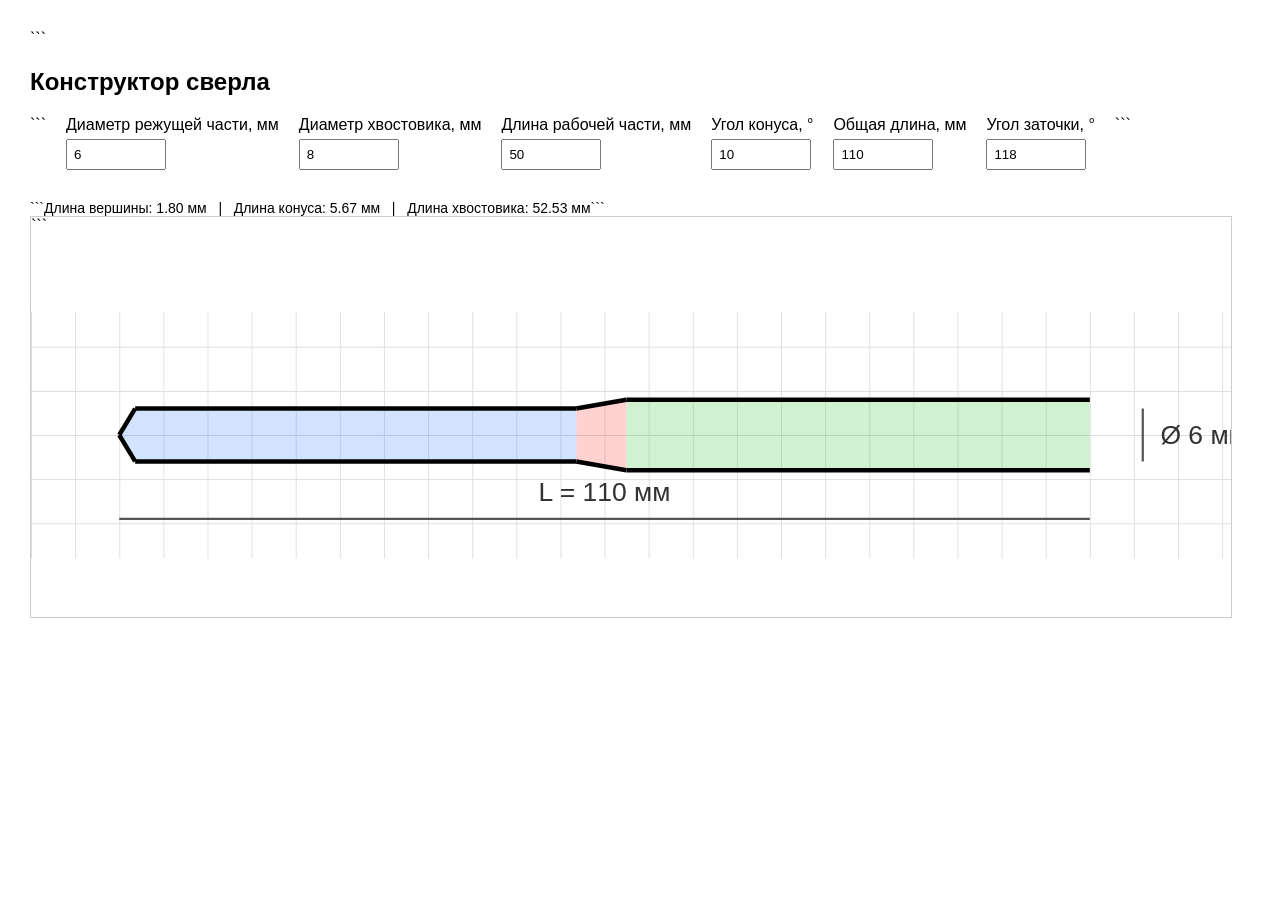
<file: constructor_project/index.html>
<!DOCTYPE html>
<html lang="ru">
<head>
  <meta charset="UTF-8">
  <meta name="viewport" content="width=device-width, initial-scale=1.0">
  <title>Конструктор сверла</title>
  <style>
    body {
      font-family: Arial, sans-serif;
      margin: 30px;
    }
    /* ========================================= ПАНЕЛЬ УПРАВЛЕНИЯ ========================================= */
    .controls {
      display: flex;
      flex-wrap: wrap;
      gap: 20px;
      margin-bottom: 30px;
    }
    label {
      display: flex;
      flex-direction: column;
      gap: 5px;
    }
    input {
      width: 100px;
      padding: 6px;
      box-sizing: border-box;
    }
    /* ========================================= SVG ========================================= */
    .svg-container {
      width: 100%;
      max-width: 1200px;
      height: 400px;
      border: 1px solid #ccc;
      overflow: hidden;
    }
    #drill {
      width: 100%;
      height: 100%;
      display: block;
    }
    /* ========================================= СЕТКА 5 × 5 ММ ========================================= */
    .grid-line {
      stroke: #ddd;
      stroke-width: 0.2;
    }
    /* ========================================= РЕЖУЩАЯ ЧАСТЬ — СИНЯЯ ========================================= */
    .cutting-area {
      fill: rgba(0, 100, 255, 0.18);
    }
    /* ========================================= КОНУС — КРАСНЫЙ ========================================= */
    .cone-area {
      fill: rgba(255, 0, 0, 0.18);
    }
    /* ========================================= ХВОСТОВИК — ЗЕЛЁНЫЙ ========================================= */
    .shank-area {
      fill: rgba(0, 180, 0, 0.18);
    }
    /* =========================================  КОНТУР ========================================= */
    .drill {
      stroke: black;
      stroke-width: 0.5;
      fill: none;
    }
    /* ========================================= РАЗМЕРНЫЕ ЛИНИИ ========================================= */

    .dimension {
      stroke: #555;
      stroke-width: 0.25;
    }
    text {
      font-size: 3px;
      fill: #333;
    }
    /* ========================================= ИНФОРМАЦИЯ ========================================= */
    .info {
      margin-top: 10px;
      font-size: 14px;
    }
    .error {
      color: red;
      font-weight: bold;
    }
  </style>
  ```
</head>

<body>
  <h2>Конструктор сверла</h2>
  <div class="controls">
    ```
    <!-- ========================================= ДИАМЕТР РЕЖУЩЕЙ ЧАСТИ ========================================= -->
    <label>Диаметр режущей части, мм<input id="cuttingDiameter" type="number" value="6" min="0.1" step="0.1"></label>
    <!-- ========================================= ДИАМЕТР ХВОСТОВИКА ========================================= -->
    <label>Диаметр хвостовика, мм<input id="shankDiameter" type="number" value="8" min="0.1" step="0.1"></label>
    <!-- ========================================= ДЛИНА РЕЖУЩЕЙ ЧАСТИ ========================================= -->
    <label>Длина рабочей части, мм<input id="workingLength" type="number" value="50" min="0.1" step="1"></label>
    <!-- ========================================= УГОЛ КОНУСА ========================================= -->
    <label>Угол конуса, °<input id="coneAngle" type="number" value="10" min="0" max="90" step="1"></label>
    <!-- ========================================= ОБЩАЯ ДЛИНА ========================================= -->
    <label>Общая длина, мм<input id="totalLength" type="number" value="110" min="1" step="1"></label>
    <!-- ========================================= УГОЛ ЗАТОЧКИ ========================================= -->
    <label>Угол заточки, °<input id="angle" type="number" value="118" min="1" max="179" step="1"></label>
    ```
  </div>
  <div class="info">```<span id="calculatedInfo"></span>```</div>
  <div class="svg-container">```<svg id="drill" preserveAspectRatio="xMidYMid meet">
      <!-- ===================================== DEFINITIONS ===================================== -->
      <defs>
        <!-- ================================= СЕТКА 5 × 5 ММ ================================= -->
        <pattern id="grid" width="5" height="5" patternUnits="userSpaceOnUse">
          <path d="M 5 0 L 0 0 L 0 5" fill="none" class="grid-line" />
        </pattern>
      </defs>
      <!-- ===================================== ФОН ===================================== -->
      <rect id="gridBackground" fill="url(#grid)" />
      <!-- ===================================== РЕЖУЩАЯ ЧАСТЬ — СИНЯЯ ===================================== -->
      <path id="cuttingArea" class="cutting-area" />
      <!-- ===================================== КОНУС — КРАСНЫЙ ===================================== -->
      <path id="coneArea" class="cone-area" />
      <!-- ===================================== ХВОСТОВИК — ЗЕЛЁНЫЙ ===================================== -->
      <path id="shankArea" class="shank-area" />
      <!-- ===================================== КОНТУР ВЕРШИНЫ ===================================== -->
      <line id="edgeTop" class="drill" />
      <line id="edgeBottom" class="drill" />
      <!-- ===================================== КОНТУР РАБОЧЕЙ ЧАСТИ ===================================== -->
      <line id="bodyTop" class="drill" />
      <line id="bodyBottom" class="drill" />
      <!-- ===================================== КОНТУР КОНУСА ===================================== -->
      <line id="coneTop" class="drill" />
      <line id="coneBottom" class="drill" />
      <!-- ===================================== КОНТУР ХВОСТОВИКА ===================================== -->
      <line id="shankTop" class="drill" />
      <line id="shankBottom" class="drill" />
      <!-- ===================================== РАЗМЕР ДИАМЕТРА ===================================== -->
      <line id="diameterLine" class="dimension" />
      <text id="diameterText"></text>
      <!-- ===================================== РАЗМЕР ОБЩЕЙ ДЛИНЫ ===================================== -->
      <line id="totalLengthLine" class="dimension" />
      <text id="totalLengthText"></text>
    </svg>
    ```
  </div>
  <script>
    // ============================================================
    // INPUT
    // ============================================================
    const cuttingDiameterInput = document.querySelector('#cuttingDiameter');
    const shankDiameterInput = document.querySelector('#shankDiameter');
    const workingLengthInput = document.querySelector('#workingLength');
    const coneAngleInput = document.querySelector('#coneAngle');
    const totalLengthInput = document.querySelector('#totalLength');
    const angleInput = document.querySelector('#angle');
    // ============================================================
    // SVG
    // ============================================================
    const svg = document.querySelector('#drill');
    // ============================================================
    // ФОН
    // ============================================================
    const gridBackground = document.querySelector('#gridBackground');
    // ============================================================
    // ЦВЕТНЫЕ ОБЛАСТИ
    // ============================================================
    const cuttingArea = document.querySelector('#cuttingArea');
    const coneArea = document.querySelector('#coneArea');
    const shankArea = document.querySelector('#shankArea');
    // ============================================================
    // КОНТУР
    // ============================================================
    const edgeTop = document.querySelector('#edgeTop');
    const edgeBottom = document.querySelector('#edgeBottom');
    const bodyTop = document.querySelector('#bodyTop');
    const bodyBottom = document.querySelector('#bodyBottom');
    const coneTop = document.querySelector('#coneTop');
    const coneBottom = document.querySelector('#coneBottom');
    const shankTop = document.querySelector('#shankTop');
    const shankBottom = document.querySelector('#shankBottom');
    // ============================================================
    // РАЗМЕРЫ
    // ============================================================
    const diameterLine = document.querySelector('#diameterLine');
    const diameterText = document.querySelector('#diameterText');
    const totalLengthLine = document.querySelector('#totalLengthLine');
    const totalLengthText = document.querySelector('#totalLengthText');
    // ============================================================
    // ИНФОРМАЦИЯ
    // ============================================================
    const calculatedInfo = document.querySelector('#calculatedInfo');
    // ============================================================
    // ОТРИСОВКА
    // ============================================================
    function renderDrill() {
      // ========================================================
      // ПАРАМЕТРЫ
      // ========================================================
      const cuttingDiameter = Number(cuttingDiameterInput.value);
      const shankDiameter = Number(shankDiameterInput.value);
      const workingLength = Number(workingLengthInput.value);
      const coneAngle = Number(coneAngleInput.value);
      const totalLength = Number(totalLengthInput.value);
      const angle = Number(angleInput.value);
      // ========================================================
      // ПРОВЕРКА
      // ========================================================
      if ( !cuttingDiameter || !shankDiameter || !workingLength || !totalLength || !angle ) { return; }
      // ========================================================
      // РАДИУСЫ
      // ========================================================
      const cuttingRadius = cuttingDiameter / 2;
      const shankRadius = shankDiameter / 2;
      // ========================================================
      // УГОЛ ЗАТОЧКИ
      // ========================================================
      const angleRad = angle * Math.PI / 180;
      const halfAngle = angleRad / 2;
      // ========================================================
      // ДЛИНА ВЕРШИНЫ
      // ========================================================
      const pointLength = cuttingRadius / Math.tan(halfAngle);
      // ========================================================
      // КООРДИНАТЫ
      // ========================================================
      const tipX = 0;
      const centerY = 0;
      const shoulderX = pointLength;
      const workingEndX = shoulderX + workingLength;
      // ========================================================
      // РАСЧЁТ КОНУСА
      // ========================================================
      const radiusDifference = Math.abs( cuttingRadius - shankRadius );
      const coneAngleRad = coneAngle * Math.PI / 180;

      let coneLength = 0;

      if ( radiusDifference > 0 && coneAngle > 0 ) {
        coneLength = radiusDifference / Math.tan(coneAngleRad);
      }
      // ========================================================
      // ХВОСТОВИК — ОСТАТОК ОБЩЕЙ ДЛИНЫ
      // ========================================================
      const shankLength = totalLength - pointLength - workingLength - coneLength;
      // ========================================================
      // ПРОВЕРКА ДЛИНЫ
      // ========================================================
      if (shankLength < 0) {
        calculatedInfo.innerHTML = '<span class="error">' + 'Недостаточная общая длина. ' + 'Конус и рабочая часть не помещаются в заданную длину.' + '</span>';
      } else {
        calculatedInfo.innerHTML =
          'Длина вершины: ' + pointLength.toFixed(2) + ' мм &nbsp; | &nbsp; ' +
          'Длина конуса: ' + coneLength.toFixed(2) + ' мм &nbsp; | &nbsp; ' +
          'Длина хвостовика: ' + shankLength.toFixed(2) + ' мм';
      }
      // ========================================================
      // КОНЕЦ КОНУСА
      // ========================================================
      const coneEndX = workingEndX + coneLength;
      // ========================================================
      // КОНЕЦ СВЕРЛА
      //
      // ВАЖНО:
      //
      // он ВСЕГДА равен totalLength
      //
      // поэтому изменение угла конуса
      // НЕ меняет общую длину
      // ========================================================
      const shankEndX = totalLength;
      // ========================================================
      // РАЗМЕРНАЯ ЛИНИЯ
      // ========================================================
      const dimensionX = shankEndX + Math.max( 5, cuttingDiameter );
      // ========================================================
      // VIEWBOX
      // ========================================================
      const paddingX =
        Math.max( 10, totalLength * 0.05 );
      const minX = -paddingX;
      const maxX = dimensionX + paddingX;
      const viewWidth = maxX - minX;
      const maxRadius = Math.max( cuttingRadius, shankRadius );
      const paddingY = Math.max( 10, maxRadius );
      const minY = -maxRadius - paddingY;
      const maxY = maxRadius + paddingY;
      const viewHeight = maxY - minY;
      // ========================================================
      // VIEWBOX
      // ========================================================
      svg.setAttribute( 'viewBox', `${minX} ${minY} ${viewWidth} ${viewHeight}` );
      // ========================================================
      // СЕТКА
      // ========================================================
      gridBackground.setAttribute('x',minX);
      gridBackground.setAttribute('y',minY);
      gridBackground.setAttribute('width',viewWidth);
      gridBackground.setAttribute('height',viewHeight);
      // ========================================================
      // СИНЯЯ РЕЖУЩАЯ ЧАСТЬ
      // ========================================================
      cuttingArea.setAttribute(
        'd',
        `
          M ${tipX} ${centerY}
          L ${shoulderX} ${-cuttingRadius}
          L ${workingEndX} ${-cuttingRadius}
          L ${workingEndX} ${cuttingRadius}
          L ${shoulderX} ${cuttingRadius}
          Z
        `
      );
      // ========================================================
      // КРАСНЫЙ КОНУС
      // ========================================================
      if (coneLength > 0) {
        coneArea.setAttribute(
          'd',
          `
            M ${workingEndX} ${-cuttingRadius}
            L ${coneEndX} ${-shankRadius}
            L ${coneEndX} ${shankRadius}
            L ${workingEndX} ${cuttingRadius}
            Z
          `
        );
      } else {
        coneArea.setAttribute(
          'd',
          ''
        );
      }
      // ========================================================
      // ЗЕЛЁНЫЙ ХВОСТОВИК
      // ========================================================
      if (shankLength > 0) {
        shankArea.setAttribute(
          'd',
          `
            M ${coneEndX} ${-shankRadius}
            L ${shankEndX} ${-shankRadius}
            L ${shankEndX} ${shankRadius}
            L ${coneEndX} ${shankRadius}
            Z
          `
        );
      } else {
        shankArea.setAttribute(
          'd',
          ''
        );
      }
      // ========================================================
      // ВЕРХНЯЯ РЕЖУЩАЯ КРОМКА
      // ========================================================
      edgeTop.setAttribute( 'x1', tipX );
      edgeTop.setAttribute( 'y1', centerY );
      edgeTop.setAttribute( 'x2', shoulderX );
      edgeTop.setAttribute( 'y2', -cuttingRadius );
      // ========================================================
      // НИЖНЯЯ РЕЖУЩАЯ КРОМКА
      // ========================================================
      edgeBottom.setAttribute( 'x1', tipX );
      edgeBottom.setAttribute( 'y1', centerY );
      edgeBottom.setAttribute('x2',shoulderX);
      edgeBottom.setAttribute('y2',cuttingRadius);
      // ========================================================
      // ВЕРХ РАБОЧЕЙ ЧАСТИ
      // ========================================================
      bodyTop.setAttribute( 'x1', shoulderX );
      bodyTop.setAttribute( 'y1', -cuttingRadius );
      bodyTop.setAttribute( 'x2', workingEndX );
      bodyTop.setAttribute( 'y2', -cuttingRadius );
      // ========================================================
      // НИЗ РАБОЧЕЙ ЧАСТИ
      // ========================================================
      bodyBottom.setAttribute( 'x1', shoulderX );
      bodyBottom.setAttribute( 'y1', cuttingRadius );
      bodyBottom.setAttribute( 'x2', workingEndX );
      bodyBottom.setAttribute( 'y2', cuttingRadius );
      // ========================================================
      // ВЕРХ КОНУСА
      // ========================================================
      coneTop.setAttribute( 'x1', workingEndX );
      coneTop.setAttribute( 'y1', -cuttingRadius );
      coneTop.setAttribute( 'x2', coneEndX );
      coneTop.setAttribute( 'y2', -shankRadius );
      // ========================================================
      // НИЗ КОНУСА
      // ========================================================
      coneBottom.setAttribute( 'x1', workingEndX );
      coneBottom.setAttribute( 'y1', cuttingRadius );
      coneBottom.setAttribute( 'x2', coneEndX );
      coneBottom.setAttribute( 'y2', shankRadius );
      // ========================================================
      // ВЕРХ ХВОСТОВИКА
      // ========================================================
      shankTop.setAttribute( 'x1', coneEndX );
      shankTop.setAttribute( 'y1', -shankRadius );
      shankTop.setAttribute( 'x2', shankEndX );
      shankTop.setAttribute( 'y2', -shankRadius );
      // ========================================================
      // НИЗ ХВОСТОВИКА
      // ========================================================
      shankBottom.setAttribute( 'x1', coneEndX );
      shankBottom.setAttribute( 'y1', shankRadius );
      shankBottom.setAttribute( 'x2', shankEndX );
      shankBottom.setAttribute( 'y2', shankRadius );
      // ========================================================
      // РАЗМЕР ДИАМЕТРА
      // ========================================================
      diameterLine.setAttribute('x1',dimensionX);
      diameterLine.setAttribute('y1',-cuttingRadius);
      diameterLine.setAttribute('x2',dimensionX);
      diameterLine.setAttribute('y2',cuttingRadius);
      diameterText.setAttribute('x',dimensionX + 2);
      diameterText.setAttribute('y',1);

      diameterText.textContent = `Ø ${cuttingDiameter} мм`;
      // ========================================================
      // РАЗМЕР ОБЩЕЙ ДЛИНЫ
      // ========================================================
      const totalDimensionY = maxRadius + paddingY * 0.55;

      totalLengthLine.setAttribute( 'x1', 0 );
      totalLengthLine.setAttribute( 'y1', totalDimensionY );
      totalLengthLine.setAttribute( 'x2', totalLength );
      totalLengthLine.setAttribute( 'y2', totalDimensionY );
      totalLengthText.setAttribute( 'x', totalLength / 2 );
      totalLengthText.setAttribute( 'y', totalDimensionY - 2 );
      totalLengthText.setAttribute( 'text-anchor', 'middle' );

      totalLengthText.textContent = `L = ${totalLength} мм`;
    }
    // ============================================================
    // СОБЫТИЯ
    // ============================================================
    cuttingDiameterInput.addEventListener('input',renderDrill);
    shankDiameterInput.addEventListener('input',renderDrill);
    workingLengthInput.addEventListener('input',renderDrill);
    coneAngleInput.addEventListener('input',renderDrill);
    totalLengthInput.addEventListener('input',renderDrill);
    angleInput.addEventListener('input',renderDrill);
    // ============================================================
    // ПЕРВОНАЧАЛЬНАЯ ОТРИСОВКА
    // ============================================================
    renderDrill();
  </script>
</body>
</html>
</file>
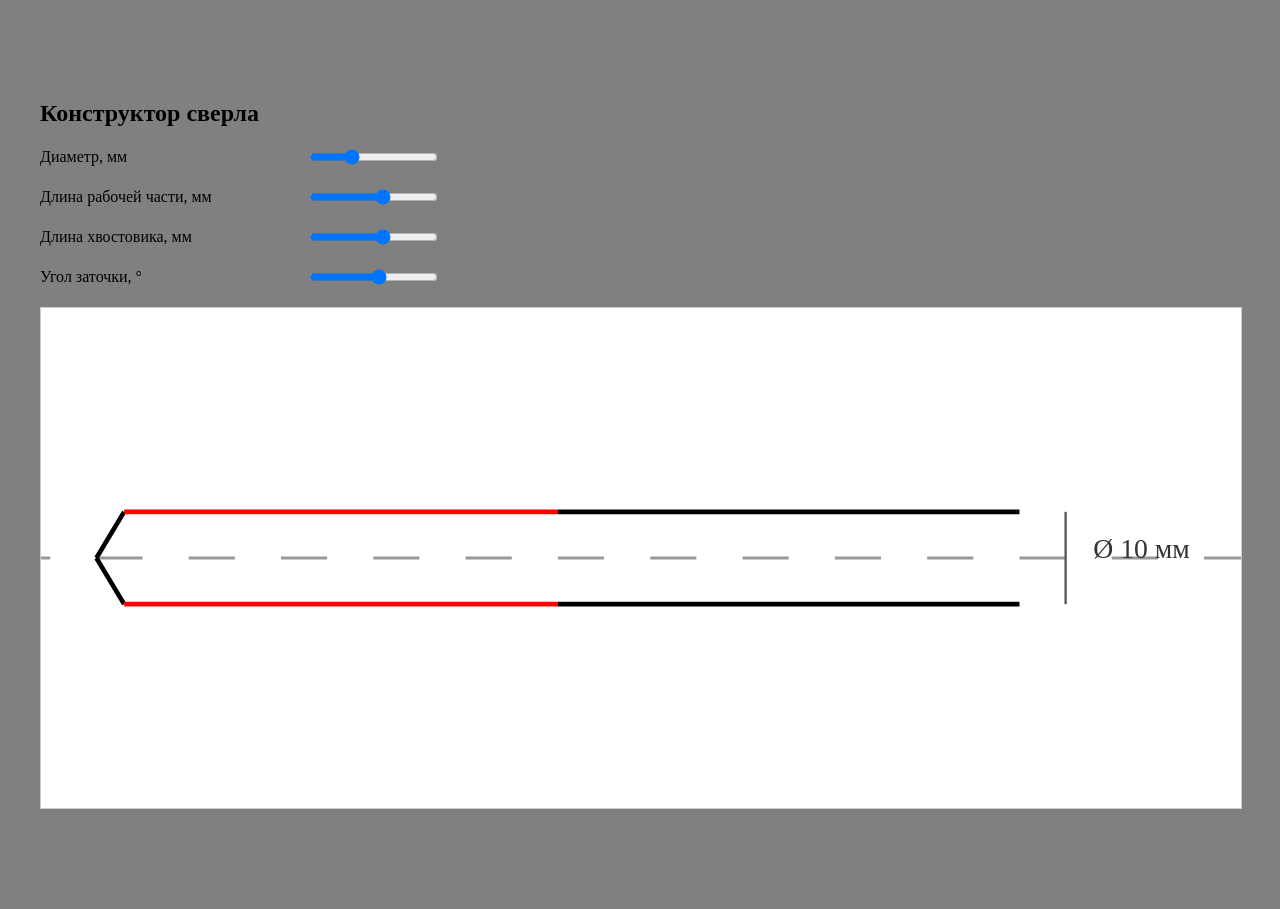
<file: constructor_project/index2.html>
<!DOCTYPE html>
<html lang="ru">
<head>
  <meta charset="UTF-8">
  <meta name="viewport" content="width=device-width, initial-scale=1.0">
  <title>Конструктор сверла</title>
  <link rel="stylesheet" href="style.css">
  <style></style>
</head>
<body>
  <div class="container">
    <h2>Конструктор сверла</h2>
    <div class="controls">
      <label>Диаметр, мм<input id="diameter" type="range" value="10" min="1" max="30" step="0.1"></label>
      <label>Длина рабочей части, мм<input id="workingLength" type="range" value="50" min="1" max="85" step="1"></label>
      <label>Длина хвостовика, мм<input id="shankLength" type="range" value="50" min="1" max="85" step="1"></label>
      <label>Угол заточки, °<input id="angle" type="range" value="118" min="45" max="179" step="1"></label>
      <!-- <label>Масштаб<input id="scale" type="range" value="30" min="30" max="100" step="0.1"></label> -->
    </div>
    <div class="svg-container">
      <svg id="drill" viewBox="-10 -20 170 40" preserveAspectRatio="xMidYMid meet" >
        <!-- Центральная ось -->
        <line id="axis" class="axis" x1="-30" y1="0" x2="170" y2="0" />
        <!-- Верхняя режущая кромка -->
        <line id="edgeTop" x1="-10" y1="0" x2="0" y2="-10" class="drill" />
        <!-- Нижняя режущая кромка -->
        <line id="edgeBottom" x1="-10" y1="0" x2="0" y2="10" class="drill" />
        <!-- Верхняя сторона рабочей части -->
        <line id="bodyTop" x1="-65" y1="-10" x2="0" y2="-10" class="drill" />
        <!-- Нижняя сторона рабочей части -->
        <line id="bodyBottom" x1="-65" y1="10" x2="0" y2="10" class="drill" />
        <!-- Верх хвостовика -->
        <line id="shankTop" x1="0" y1="-10" x2="65" y2="-10" class="drill" />
        <!-- Низ хвостовика -->
        <line id="shankBottom" x1="0" y1="10" x2="65" y2="10" class="drill" />
        <!-- Размер диаметра -->
        <line id="diameterLine" x1="140" y1="10" x2="140" y2="-10" class="dimension" />
        <text id="diameterText" x="143" y="0">Ø 10 мм</text>
      </svg>












      <!-- <svg id="drill" viewBox="0 0 200 200">
        ===================================== DEFINITIONS =====================================
        <defs>
          ================================= СЕТКА 5 × 5 ММ =================================
          <pattern id="grid" width="5" height="5" patternUnits="userSpaceOnUse">
            <path d="M 0 0 L 5 0 L 5 5" fill="none" class="grid-line" />
          </pattern>
        </defs>
        ===================================== ФОН =====================================
        <rect id="gridBackground" x="0" y="0" fill="url(#grid)" width="200" height="200"/>
      </svg> -->
    </div>
  </div>
  <script src="main.js"></script>
</body>
</html>
</file>
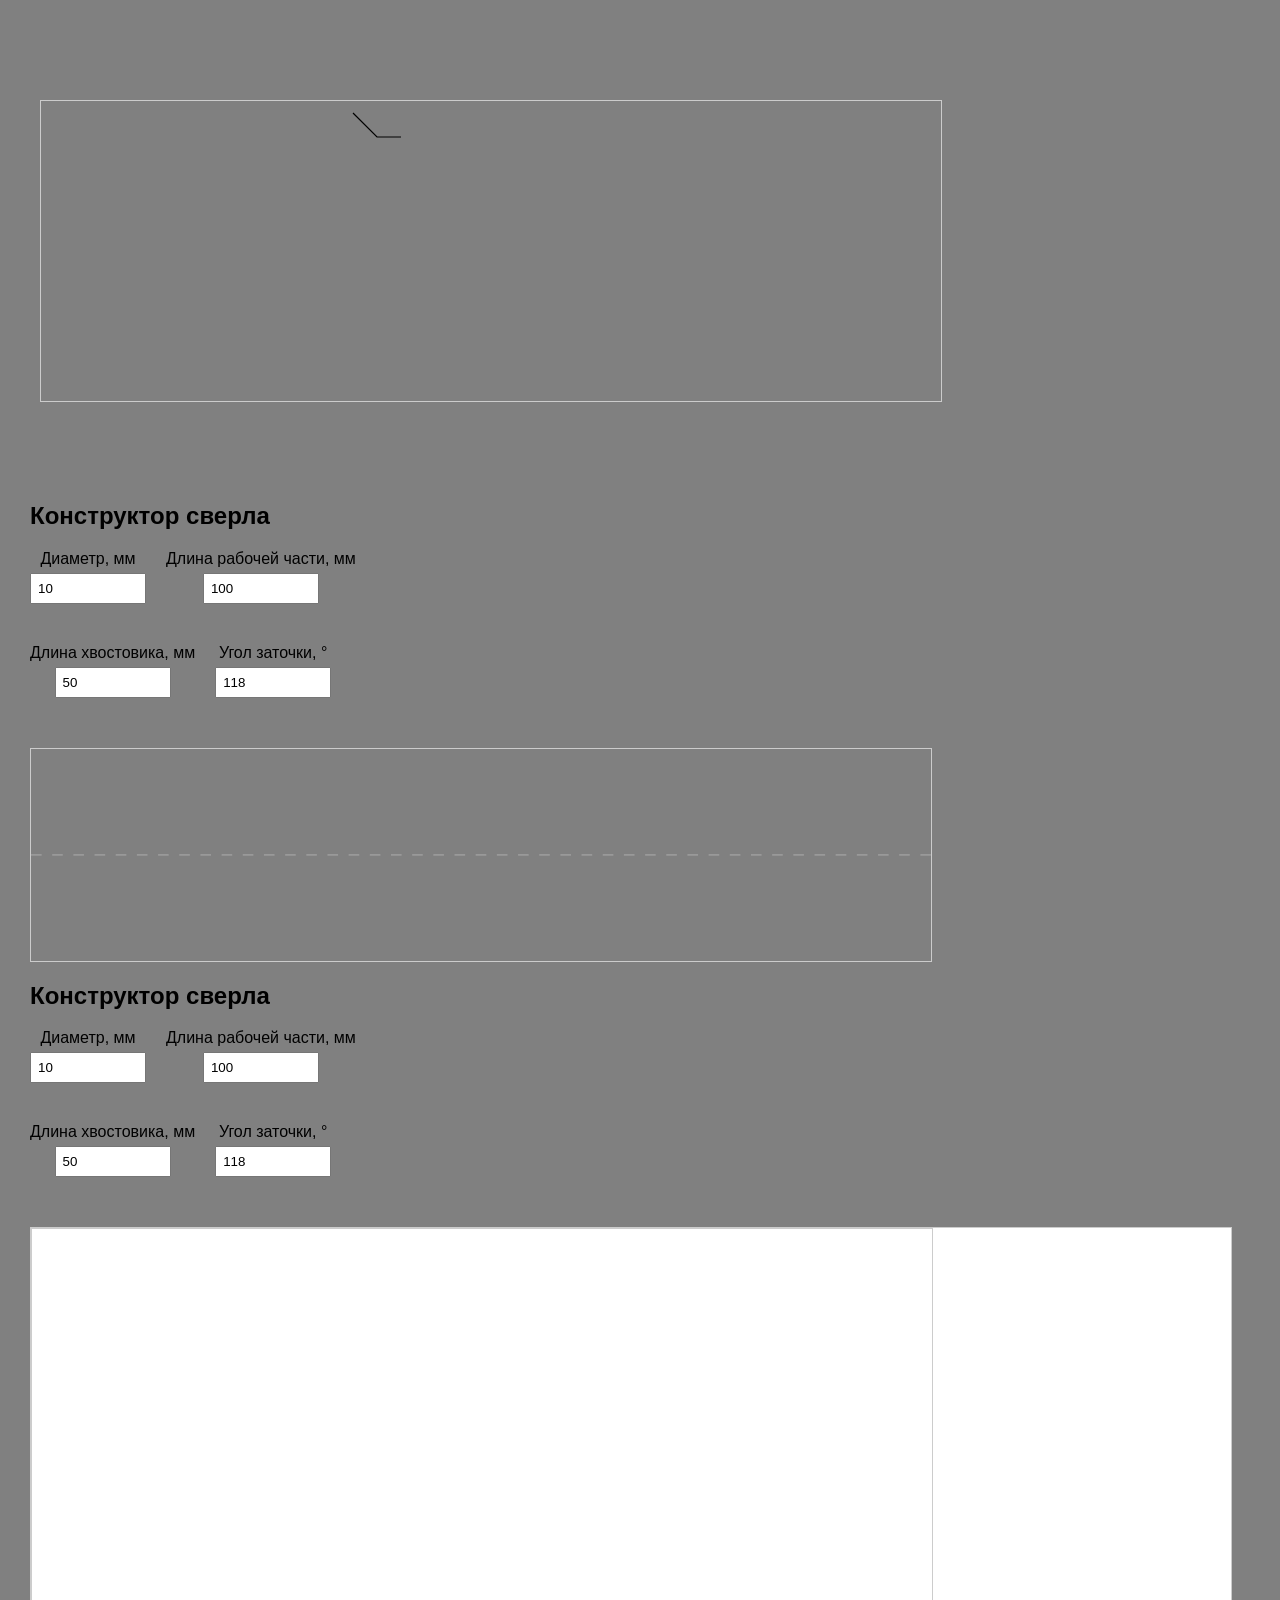
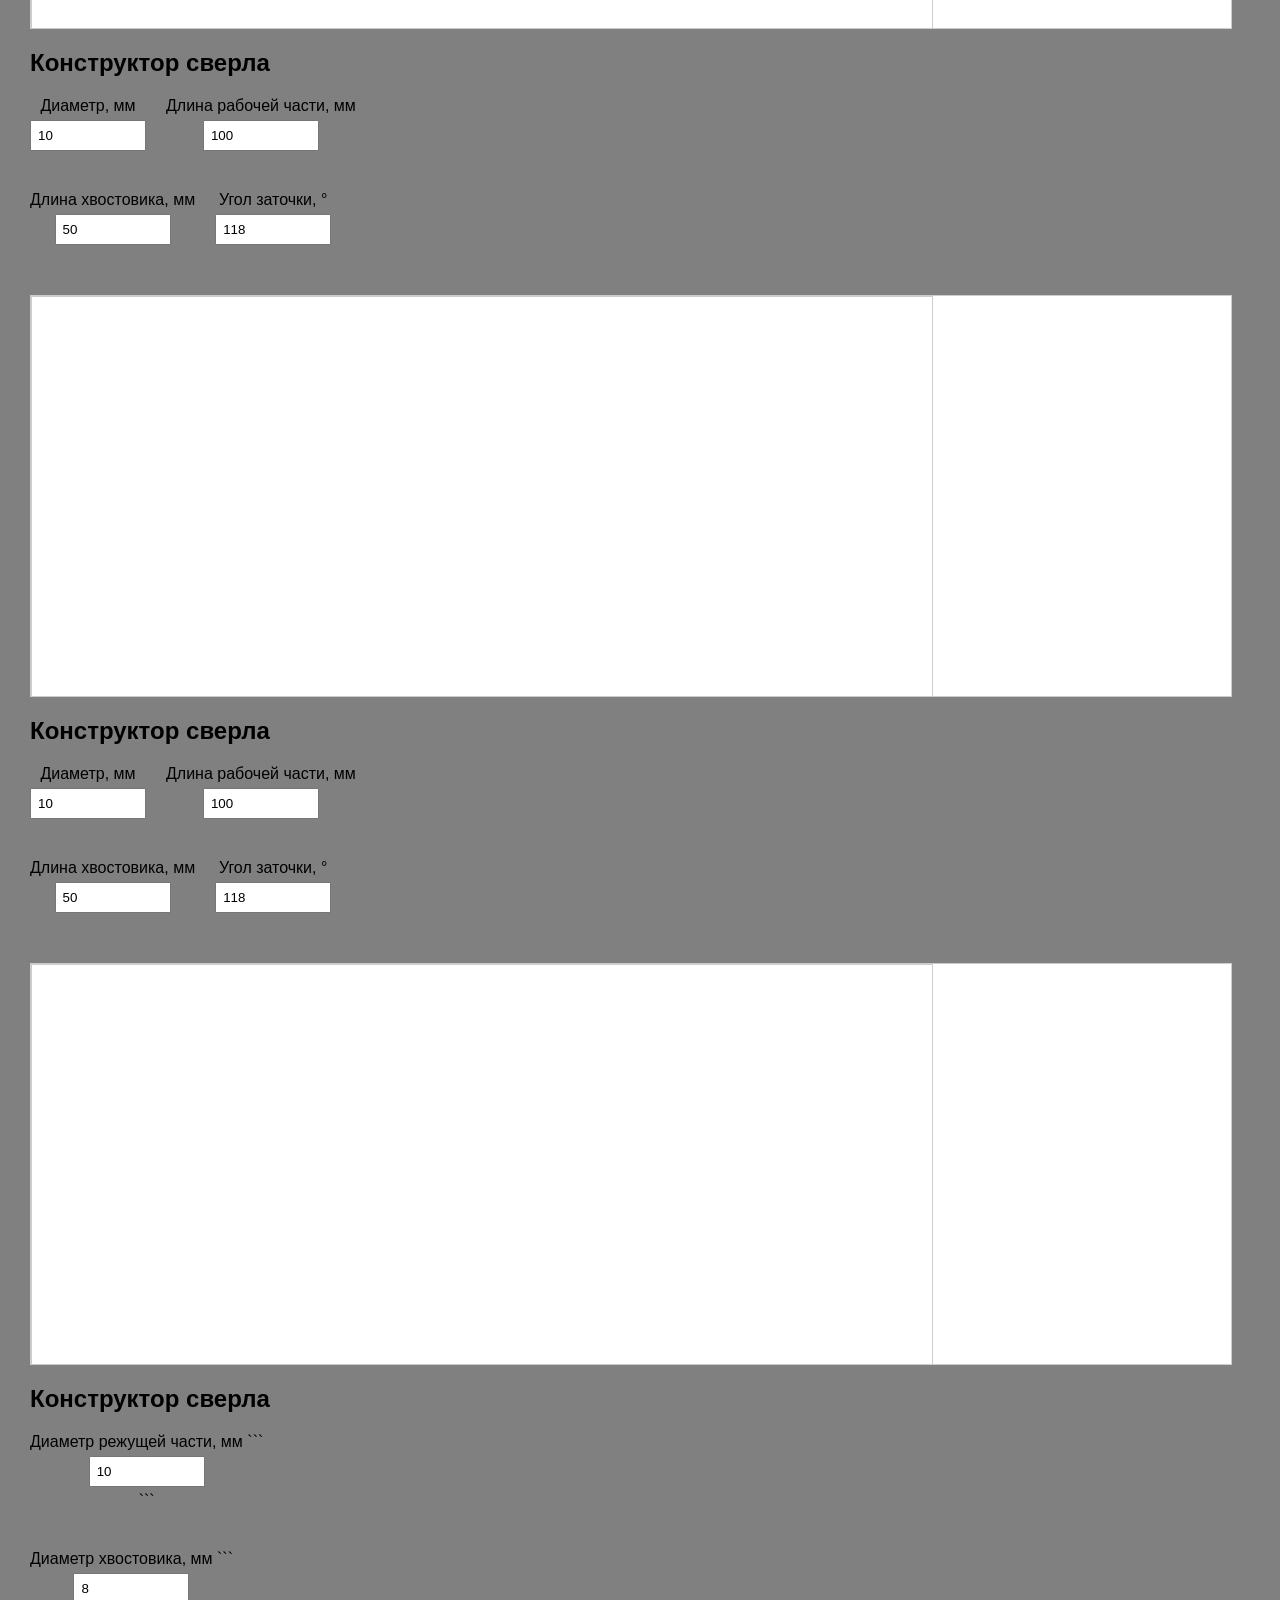
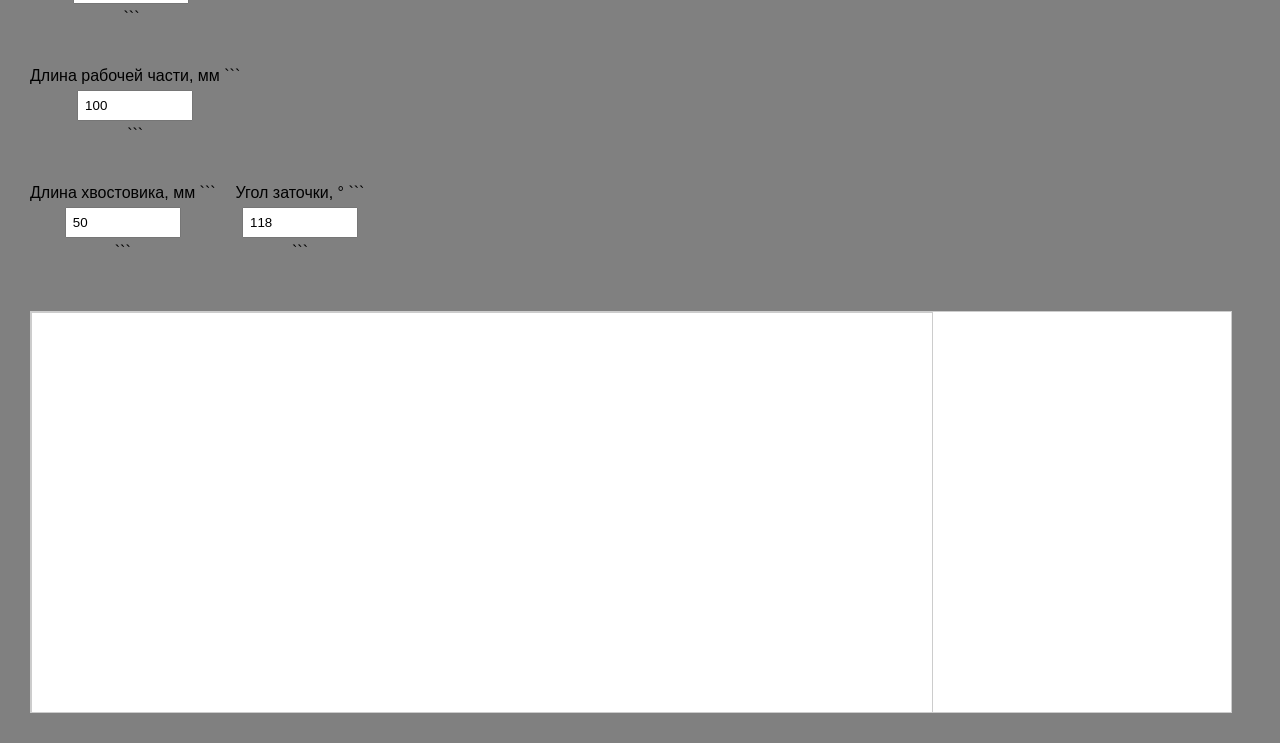
<file: constructor_project/test.html>
<!DOCTYPE html>
<html lang="en">
<head>
  <meta charset="UTF-8">
  <meta name="viewport" content="width=device-width, initial-scale=1.0">
  <title>Document</title>
  <link rel="stylesheet" href="style.css">
</head>
<body>
  <div class="container">
    <div class="my_svg_box">
      <!-- <svg viewBox="0 0 200 200" width="1000" height="500"> -->
      <svg viewBox="0 0 500 500">
        <path d="m 20,20 l 40,40 l 40,0" stroke="black" stroke-width="2" fill="none"/>
      </svg>
    </div>
  </div>
  <script src="main.js"></script>
</body>
</html>















<!DOCTYPE html>
<html lang="ru">
<head>
    <meta charset="UTF-8">
    <meta name="viewport" content="width=device-width, initial-scale=1.0">
    <title>Конструктор сверла</title>

    <style>
        body {
            font-family: Arial, sans-serif;
            margin: 30px;
        }
        .controls {
            display: flex;
            gap: 20px;
            margin-bottom: 30px;
        }
        label {
            display: flex;
            flex-direction: column;
            gap: 5px;
        }
        input {
            width: 100px;
            padding: 6px;
        }
        svg {
            width: 100%;
            max-width: 900px;
            height: 300px;
            border: 1px solid #ccc;
            display: block;
        }
        .axis {
            stroke: #999;
            stroke-width: 0.3;
            stroke-dasharray: 2 2;
        }
        .drill {
            stroke: black;
            stroke-width: 0.5;
            fill: none;
        }
        .dimension {
            stroke: #555;
            stroke-width: 0.25;
        }
        text {
            font-size: 3px;
            fill: #333;
        }
    </style>
</head>

<body>

<h2>Конструктор сверла</h2>

<div class="controls">
    <label>Диаметр, мм<input id="diameter" type="number" value="10" min="1" step="0.1"></label>
    <label>Длина рабочей части, мм<input id="workingLength" type="number" value="100" min="1" step="1"></label>
    <label>Длина хвостовика, мм<input id="shankLength" type="number" value="50" min="1" step="1"></label>
    <label>Угол заточки, °<input id="angle" type="number" value="118" min="1" max="179" step="1"></label>
</div>
<svg id="drill" viewBox="-10 -20 170 40" preserveAspectRatio="xMidYMid meet" >
    <!-- Центральная ось -->
    <line id="axis" class="axis" x1="-10" y1="0" x2="170" y2="0" />
    <!-- Верхняя режущая кромка -->
    <line id="edgeTop" class="drill" />
    <!-- Нижняя режущая кромка -->
    <line id="edgeBottom" class="drill" />
    <!-- Верхняя сторона рабочей части -->
    <line id="bodyTop" class="drill" />
    <!-- Нижняя сторона рабочей части -->
    <line id="bodyBottom" class="drill" />
    <!-- Верх хвостовика -->
    <line id="shankTop" class="drill" />
    <!-- Низ хвостовика -->
    <line id="shankBottom" class="drill" />
    <!-- Размер диаметра -->
    <line id="diameterLine" class="dimension" />
    <text id="diameterText" />
</svg>

<script>

const diameterInput = document.querySelector('#diameter');
const workingLengthInput = document.querySelector('#workingLength');
const shankLengthInput = document.querySelector('#shankLength');
const angleInput = document.querySelector('#angle');

const edgeTop = document.querySelector('#edgeTop');
const edgeBottom = document.querySelector('#edgeBottom');

const bodyTop = document.querySelector('#bodyTop');
const bodyBottom = document.querySelector('#bodyBottom');

const shankTop = document.querySelector('#shankTop');
const shankBottom = document.querySelector('#shankBottom');

const diameterLine = document.querySelector('#diameterLine');
const diameterText = document.querySelector('#diameterText');


function renderDrill() {

    // -------------------------
    // Получаем параметры
    // -------------------------

    const diameter = Number(diameterInput.value);
    const workingLength = Number(workingLengthInput.value);
    const shankLength = Number(shankLengthInput.value);
    const angle = Number(angleInput.value);


    // -------------------------
    // Геометрия
    // -------------------------

    const radius = diameter / 2;

    const angleRad = angle * Math.PI / 180;

    /*
        Половина угла вершины.

        Например:

        угол = 118°
        половина = 59°
    */

    const halfAngle = angleRad / 2;

    /*
        Расстояние от вершины
        до полной ширины диаметра.

             /\
            /  \
           /    \
          /      \
         /        \
        └──────────┘
           radius

        pointLength = radius / tan(angle / 2)
    */

    const pointLength = radius / Math.tan(halfAngle);

    // -------------------------
    // Координаты
    // -------------------------

    const tipX = 0;
    const centerY = 0;

    const shoulderX = pointLength;

    const workingEndX = pointLength + workingLength;

    const shankEndX = workingEndX + shankLength;

    // -------------------------
    // Режущие кромки
    // -------------------------

    edgeTop.setAttribute('x1', tipX);
    edgeTop.setAttribute('y1', centerY);

    edgeTop.setAttribute('x2', shoulderX);
    edgeTop.setAttribute('y2', -radius);


    edgeBottom.setAttribute('x1', tipX);
    edgeBottom.setAttribute('y1', centerY);

    edgeBottom.setAttribute('x2', shoulderX);
    edgeBottom.setAttribute('y2', radius);

    // -------------------------
    // Рабочая часть
    // -------------------------

    bodyTop.setAttribute('x1', shoulderX);
    bodyTop.setAttribute('y1', -radius);

    bodyTop.setAttribute('x2', workingEndX);
    bodyTop.setAttribute('y2', -radius);


    bodyBottom.setAttribute('x1', shoulderX);
    bodyBottom.setAttribute('y1', radius);

    bodyBottom.setAttribute('x2', workingEndX);
    bodyBottom.setAttribute('y2', radius);

    // -------------------------
    // Хвостовик
    // -------------------------

    shankTop.setAttribute('x1', workingEndX);
    shankTop.setAttribute('y1', -radius);

    shankTop.setAttribute('x2', shankEndX);
    shankTop.setAttribute('y2', -radius);


    shankBottom.setAttribute('x1', workingEndX);
    shankBottom.setAttribute('y1', radius);

    shankBottom.setAttribute('x2', shankEndX);
    shankBottom.setAttribute('y2', radius);

    // -------------------------
    // Размер диаметра
    // -------------------------

    const dimensionX = shankEndX + 5;

    diameterLine.setAttribute( 'x1', dimensionX );
    diameterLine.setAttribute( 'y1', -radius );
    diameterLine.setAttribute( 'x2', dimensionX );
    diameterLine.setAttribute( 'y2', radius );

    diameterText.setAttribute( 'x', dimensionX + 2 );
    diameterText.setAttribute( 'y', 1 );
    diameterText.textContent = `Ø ${diameter} мм`;
}

// Обновляем при изменении параметров

diameterInput.addEventListener( 'input', renderDrill );
workingLengthInput.addEventListener( 'input', renderDrill );
shankLengthInput.addEventListener( 'input', renderDrill );
angleInput.addEventListener( 'input', renderDrill );

// Первоначальная отрисовка

renderDrill();

</script>

</body>
</html>









































<!DOCTYPE html>
<html lang="ru">
<head>
  <meta charset="UTF-8">
  <meta name="viewport" content="width=device-width, initial-scale=1.0">
  <title>Конструктор сверла</title>
  <style>
    body {
      font-family: Arial, sans-serif;
      margin: 30px;
    }
    .controls {
      display: flex;
      flex-wrap: wrap;
      gap: 20px;
      margin-bottom: 30px;
    }
    label {
      display: flex;
      flex-direction: column;
      gap: 5px;
    }
    input {
      width: 100px;
      padding: 6px;
    }
    /* Контейнер SVG */
    .svg-container {
      width: 100%;
      max-width: 1200px;
      height: 400px;
      border: 1px solid #ccc;
      overflow: hidden;
    }
    /* SVG занимает весь контейнер */
    #drill {
      width: 100%;
      height: 100%;
      display: block;
    }
    /* Центральная ось */
    .axis {
      stroke: #999;
      stroke-width: 0.3;
      stroke-dasharray: 2 2;
    }
    /* Сверло */
    .drill {
      stroke: black;
      stroke-width: 0.5;
      fill: none;
    }
    /* Размерная линия */
    .dimension {
      stroke: #555;
      stroke-width: 0.25;
    }
    /* Текст */
    text {
      font-size: 3px;
      fill: #333;
    }
  </style>
</head>
<body>
  <h2>Конструктор сверла</h2>
  <div class="controls">
    <label>Диаметр, мм<input id="diameter" type="number" value="10" min="1" step="0.1"></label>

    <label>Длина рабочей части, мм<input id="workingLength" type="number" value="100" min="1" step="1"></label>

    <label>Длина хвостовика, мм<input id="shankLength" type="number" value="50" min="1" step="1"></label>

    <label>Угол заточки, °<input id="angle" type="number" value="118" min="1" max="179" step="1"></label>
  </div>

  <div class="svg-container">
    <svg id="drill" preserveAspectRatio="xMidYMid meet">
      <!-- Центральная ось -->
      <line id="axis" class="axis" />
      <!-- Верхняя режущая кромка -->
      <line id="edgeTop" class="drill" />
      <!-- Нижняя режущая кромка -->
      <line id="edgeBottom" class="drill" />
      <!-- Верхняя сторона рабочей части -->
      <line id="bodyTop" class="drill" />
      <!-- Нижняя сторона рабочей части -->
      <line id="bodyBottom" class="drill" />
      <!-- Верх хвостовика -->
      <line id="shankTop" class="drill" />
      <!-- Низ хвостовика -->
      <line id="shankBottom" class="drill" />
      <!-- Размер диаметра -->
      <line id="diameterLine" class="dimension" />
      <text id="diameterText"></text>
    </svg>
  </div>
  <script>
    // ============================================================
    // Элементы управления
    // ============================================================
    const diameterInput = document.querySelector('#diameter');
    const workingLengthInput = document.querySelector('#workingLength');
    const shankLengthInput = document.querySelector('#shankLength');
    const angleInput = document.querySelector('#angle');

    // ============================================================
    // SVG
    // ============================================================
    const svg = document.querySelector('#drill');

    // ============================================================
    // Линии
    // ============================================================
    const axis = document.querySelector('#axis');
    const edgeTop = document.querySelector('#edgeTop');
    const edgeBottom = document.querySelector('#edgeBottom');
    const bodyTop = document.querySelector('#bodyTop');
    const bodyBottom = document.querySelector('#bodyBottom');
    const shankTop = document.querySelector('#shankTop');
    const shankBottom = document.querySelector('#shankBottom');
    const diameterLine = document.querySelector('#diameterLine');
    const diameterText = document.querySelector('#diameterText');


    // ============================================================
    // Отрисовка
    // ============================================================
    function renderDrill() {

      // ========================================================
      // Получаем значения
      // ========================================================
      const diameter = Number(diameterInput.value);
      const workingLength = Number(workingLengthInput.value);
      const shankLength = Number(shankLengthInput.value);
      const angle = Number(angleInput.value);

      // ========================================================
      // Радиус
      // ========================================================
      const radius = diameter / 2;

      // ========================================================
      // Переводим угол в радианы
      // ========================================================
      const angleRad = angle * Math.PI / 180;

      // ========================================================
      // Половина угла вершины
      // ========================================================
      const halfAngle = angleRad / 2;

      // ========================================================
      // Длина конуса вершины
      //
      // R / tan(угол / 2)
      // ========================================================
      const pointLength = radius / Math.tan(halfAngle);

      // ========================================================
      // Координаты
      // ========================================================
      const tipX = 0;
      const centerY = 0;
      const shoulderX = pointLength;
      const workingEndX = shoulderX + workingLength;
      const shankEndX = workingEndX + shankLength;

      // ========================================================
      // Размерная линия
      // ========================================================
      const dimensionX = shankEndX + Math.max(5, diameter);

      // ========================================================
      // Общая ширина
      //
      // Добавляем отступ слева и справа
      // ========================================================
      const paddingX = Math.max(10, shankEndX * 0.05);
      const minX = -paddingX;
      const maxX = dimensionX + paddingX;
      const viewWidth = maxX - minX;

      // ========================================================
      // Высота
      //
      // Диаметр + место для размерной линии
      // ========================================================
      const paddingY = Math.max(10, diameter);
      const minY = -radius - paddingY;
      const maxY = radius + paddingY;
      const viewHeight = maxY - minY;

      // ========================================================
      // Устанавливаем viewBox
      // ========================================================

      svg.setAttribute( 'viewBox', `${minX} ${minY} ${viewWidth} ${viewHeight}` );

      // ========================================================
      // Центральная ось
      // ========================================================
      axis.setAttribute('x1', minX);
      axis.setAttribute('y1', centerY);
      axis.setAttribute('x2', maxX);
      axis.setAttribute('y2', centerY);

      // ========================================================
      // Верхняя режущая кромка
      // ========================================================
      edgeTop.setAttribute( 'x1', tipX );
      edgeTop.setAttribute( 'y1', centerY );
      edgeTop.setAttribute( 'x2', shoulderX );
      edgeTop.setAttribute( 'y2', -radius );

      // ========================================================
      // Нижняя режущая кромка
      // ========================================================
      edgeBottom.setAttribute( 'x1', tipX );
      edgeBottom.setAttribute( 'y1', centerY );
      edgeBottom.setAttribute( 'x2', shoulderX );
      edgeBottom.setAttribute( 'y2', radius );

      // ========================================================
      // Верх рабочей части
      // ========================================================
      bodyTop.setAttribute( 'x1', shoulderX );
      bodyTop.setAttribute( 'y1', -radius );
      bodyTop.setAttribute( 'x2', workingEndX );
      bodyTop.setAttribute( 'y2', -radius );

      // ========================================================
      // Низ рабочей части
      // ========================================================
      bodyBottom.setAttribute( 'x1', shoulderX );
      bodyBottom.setAttribute( 'y1', radius );
      bodyBottom.setAttribute( 'x2', workingEndX );
      bodyBottom.setAttribute( 'y2', radius );

      // ========================================================
      // Верх хвостовика
      // ========================================================
      shankTop.setAttribute( 'x1', workingEndX );
      shankTop.setAttribute( 'y1', -radius );
      shankTop.setAttribute( 'x2', shankEndX );
      shankTop.setAttribute( 'y2', -radius );

      // ========================================================
      // Низ хвостовика
      // ========================================================
      shankBottom.setAttribute( 'x1', workingEndX );
      shankBottom.setAttribute( 'y1', radius );
      shankBottom.setAttribute( 'x2', shankEndX );
      shankBottom.setAttribute( 'y2', radius );

      // ========================================================
      // Размерная линия диаметра
      // ========================================================
      diameterLine.setAttribute( 'x1', dimensionX );
      diameterLine.setAttribute( 'y1', -radius );
      diameterLine.setAttribute( 'x2', dimensionX );
      diameterLine.setAttribute( 'y2', radius );

      // ========================================================
      // Текст диаметра
      // ========================================================
      diameterText.setAttribute( 'x', dimensionX + 2 );
      diameterText.setAttribute( 'y', 1 );
      diameterText.textContent = `Ø ${diameter} мм`;
    }

    // ============================================================
    // События
    // ============================================================
    diameterInput.addEventListener('input',renderDrill);
    workingLengthInput.addEventListener('input',renderDrill);
    shankLengthInput.addEventListener('input',renderDrill);
    angleInput.addEventListener('input',renderDrill);

    // ============================================================
    // Первый запуск
    // ============================================================
    renderDrill()
  </script>
</body>
</html>



































<!DOCTYPE html>
<html lang="ru">
<head>
  <meta charset="UTF-8">
  <meta name="viewport" content="width=device-width, initial-scale=1.0">
  <title>Конструктор сверла</title>

  <style>

    body {
      font-family: Arial, sans-serif;
      margin: 30px;
    }

    .controls {
      display: flex;
      flex-wrap: wrap;
      gap: 20px;
      margin-bottom: 30px;
    }

    label {
      display: flex;
      flex-direction: column;
      gap: 5px;
    }

    input {
      width: 100px;
      padding: 6px;
    }

    /* Контейнер SVG */

    .svg-container {
      width: 100%;
      max-width: 1200px;
      height: 400px;
      border: 1px solid #ccc;
      overflow: hidden;
    }

    /* SVG */

    #drill {
      width: 100%;
      height: 100%;
      display: block;
    }

    /* Сетка */

    .grid-line {
      stroke: #ddd;
      stroke-width: 0.2;
    }

    /* Сверло */

    .drill {
      stroke: black;
      stroke-width: 0.5;
      fill: none;
    }

    /* Размерная линия */

    .dimension {
      stroke: #555;
      stroke-width: 0.25;
    }

    /* Текст */

    text {
      font-size: 3px;
      fill: #333;
    }

  </style>
</head>


<body>

<h2>Конструктор сверла</h2>


<div class="controls">

  <label>
    Диаметр, мм
    <input
      id="diameter"
      type="number"
      value="10"
      min="1"
      step="0.1"
    >
  </label>


  <label>
    Длина рабочей части, мм
    <input
      id="workingLength"
      type="number"
      value="100"
      min="1"
      step="1"
    >
  </label>


  <label>
    Длина хвостовика, мм
    <input
      id="shankLength"
      type="number"
      value="50"
      min="1"
      step="1"
    >
  </label>


  <label>
    Угол заточки, °
    <input
      id="angle"
      type="number"
      value="118"
      min="1"
      max="179"
      step="1"
    >
  </label>

</div>


<div class="svg-container">

  <svg
    id="drill"
    preserveAspectRatio="xMidYMid meet"
  >

    <!-- ========================================= -->
    <!-- Сетка 5 × 5 мм -->
    <!-- ========================================= -->

    <defs>

      <pattern
        id="grid"
        width="5"
        height="5"
        patternUnits="userSpaceOnUse"
      >

        <path
          d="M 5 0 L 0 0 L 0 5"
          fill="none"
          class="grid-line"
        />

      </pattern>

    </defs>


    <!-- Фон с сеткой -->

    <rect
      id="gridBackground"
      fill="url(#grid)"
    />


    <!-- ========================================= -->
    <!-- Верхняя режущая кромка -->
    <!-- ========================================= -->

    <line
      id="edgeTop"
      class="drill"
    />


    <!-- ========================================= -->
    <!-- Нижняя режущая кромка -->
    <!-- ========================================= -->

    <line
      id="edgeBottom"
      class="drill"
    />


    <!-- ========================================= -->
    <!-- Верхняя сторона рабочей части -->
    <!-- ========================================= -->

    <line
      id="bodyTop"
      class="drill"
    />


    <!-- ========================================= -->
    <!-- Нижняя сторона рабочей части -->
    <!-- ========================================= -->

    <line
      id="bodyBottom"
      class="drill"
    />


    <!-- ========================================= -->
    <!-- Верх хвостовика -->
    <!-- ========================================= -->

    <line
      id="shankTop"
      class="drill"
    />


    <!-- ========================================= -->
    <!-- Низ хвостовика -->
    <!-- ========================================= -->

    <line
      id="shankBottom"
      class="drill"
    />


    <!-- ========================================= -->
    <!-- Размер диаметра -->
    <!-- ========================================= -->

    <line
      id="diameterLine"
      class="dimension"
    />

    <text
      id="diameterText"
    ></text>

  </svg>

</div>


<script>


// ============================================================
// Элементы управления
// ============================================================

const diameterInput =
  document.querySelector('#diameter');

const workingLengthInput =
  document.querySelector('#workingLength');

const shankLengthInput =
  document.querySelector('#shankLength');

const angleInput =
  document.querySelector('#angle');


// ============================================================
// SVG
// ============================================================

const svg =
  document.querySelector('#drill');


// ============================================================
// Сетка
// ============================================================

const gridBackground =
  document.querySelector('#gridBackground');


// ============================================================
// Линии сверла
// ============================================================

const edgeTop =
  document.querySelector('#edgeTop');

const edgeBottom =
  document.querySelector('#edgeBottom');

const bodyTop =
  document.querySelector('#bodyTop');

const bodyBottom =
  document.querySelector('#bodyBottom');

const shankTop =
  document.querySelector('#shankTop');

const shankBottom =
  document.querySelector('#shankBottom');


// ============================================================
// Размер диаметра
// ============================================================

const diameterLine =
  document.querySelector('#diameterLine');

const diameterText =
  document.querySelector('#diameterText');


// ============================================================
// Отрисовка
// ============================================================

function renderDrill() {


  // ==========================================================
  // Получаем параметры
  // ==========================================================

  const diameter =
    Number(diameterInput.value);

  const workingLength =
    Number(workingLengthInput.value);

  const shankLength =
    Number(shankLengthInput.value);

  const angle =
    Number(angleInput.value);


  // ==========================================================
  // Радиус
  // ==========================================================

  const radius =
    diameter / 2;


  // ==========================================================
  // Перевод градусов в радианы
  // ==========================================================

  const angleRad =
    angle * Math.PI / 180;


  // ==========================================================
  // Половина угла
  // ==========================================================

  const halfAngle =
    angleRad / 2;


  // ==========================================================
  // Длина заточки
  // ==========================================================

  const pointLength =
    radius / Math.tan(halfAngle);


  // ==========================================================
  // Координаты
  // ==========================================================

  const tipX = 0;

  const centerY = 0;

  const shoulderX =
    pointLength;

  const workingEndX =
    shoulderX + workingLength;

  const shankEndX =
    workingEndX + shankLength;


  // ==========================================================
  // Размерная линия
  // ==========================================================

  const dimensionX =
    shankEndX + Math.max(5, diameter);


  // ==========================================================
  // Размеры viewBox
  // ==========================================================

  const paddingX =
    Math.max(10, shankEndX * 0.05);


  const minX =
    -paddingX;


  const maxX =
    dimensionX + paddingX;


  const viewWidth =
    maxX - minX;


  // ==========================================================
  // Высота viewBox
  // ==========================================================

  const paddingY =
    Math.max(10, diameter);


  const minY =
    -radius - paddingY;


  const maxY =
    radius + paddingY;


  const viewHeight =
    maxY - minY;


  // ==========================================================
  // Устанавливаем viewBox
  // ==========================================================

  svg.setAttribute(
    'viewBox',
    `${minX} ${minY} ${viewWidth} ${viewHeight}`
  );


  // ==========================================================
  // Растягиваем фон сетки
  // ==========================================================

  gridBackground.setAttribute(
    'x',
    minX
  );

  gridBackground.setAttribute(
    'y',
    minY
  );

  gridBackground.setAttribute(
    'width',
    viewWidth
  );

  gridBackground.setAttribute(
    'height',
    viewHeight
  );


  // ==========================================================
  // Верхняя режущая кромка
  // ==========================================================

  edgeTop.setAttribute(
    'x1',
    tipX
  );

  edgeTop.setAttribute(
    'y1',
    centerY
  );

  edgeTop.setAttribute(
    'x2',
    shoulderX
  );

  edgeTop.setAttribute(
    'y2',
    -radius
  );


  // ==========================================================
  // Нижняя режущая кромка
  // ==========================================================

  edgeBottom.setAttribute(
    'x1',
    tipX
  );

  edgeBottom.setAttribute(
    'y1',
    centerY
  );

  edgeBottom.setAttribute(
    'x2',
    shoulderX
  );

  edgeBottom.setAttribute(
    'y2',
    radius
  );


  // ==========================================================
  // Верх рабочей части
  // ==========================================================

  bodyTop.setAttribute(
    'x1',
    shoulderX
  );

  bodyTop.setAttribute(
    'y1',
    -radius
  );

  bodyTop.setAttribute(
    'x2',
    workingEndX
  );

  bodyTop.setAttribute(
    'y2',
    -radius
  );


  // ==========================================================
  // Низ рабочей части
  // ==========================================================

  bodyBottom.setAttribute(
    'x1',
    shoulderX
  );

  bodyBottom.setAttribute(
    'y1',
    radius
  );

  bodyBottom.setAttribute(
    'x2',
    workingEndX
  );

  bodyBottom.setAttribute(
    'y2',
    radius
  );


  // ==========================================================
  // Верх хвостовика
  // ==========================================================

  shankTop.setAttribute(
    'x1',
    workingEndX
  );

  shankTop.setAttribute(
    'y1',
    -radius
  );

  shankTop.setAttribute(
    'x2',
    shankEndX
  );

  shankTop.setAttribute(
    'y2',
    -radius
  );


  // ==========================================================
  // Низ хвостовика
  // ==========================================================

  shankBottom.setAttribute(
    'x1',
    workingEndX
  );

  shankBottom.setAttribute(
    'y1',
    radius
  );

  shankBottom.setAttribute(
    'x2',
    shankEndX
  );

  shankBottom.setAttribute(
    'y2',
    radius
  );


  // ==========================================================
  // Размерная линия диаметра
  // ==========================================================

  diameterLine.setAttribute(
    'x1',
    dimensionX
  );

  diameterLine.setAttribute(
    'y1',
    -radius
  );

  diameterLine.setAttribute(
    'x2',
    dimensionX
  );

  diameterLine.setAttribute(
    'y2',
    radius
  );


  // ==========================================================
  // Текст диаметра
  // ==========================================================

  diameterText.setAttribute(
    'x',
    dimensionX + 2
  );

  diameterText.setAttribute(
    'y',
    1
  );

  diameterText.textContent =
    `Ø ${diameter} мм`;

}


// ============================================================
// События
// ============================================================

diameterInput.addEventListener(
  'input',
  renderDrill
);

workingLengthInput.addEventListener(
  'input',
  renderDrill
);

shankLengthInput.addEventListener(
  'input',
  renderDrill
);

angleInput.addEventListener(
  'input',
  renderDrill
);


// ============================================================
// Первый запуск
// ============================================================

renderDrill();

</script>

</body>
</html>



































































<!DOCTYPE html>
<html lang="ru">
<head>
  <meta charset="UTF-8">
  <meta name="viewport" content="width=device-width, initial-scale=1.0">

  <title>Конструктор сверла</title>

  <style>

    body {
      font-family: Arial, sans-serif;
      margin: 30px;
    }

    .controls {
      display: flex;
      flex-wrap: wrap;
      gap: 20px;
      margin-bottom: 30px;
    }

    label {
      display: flex;
      flex-direction: column;
      gap: 5px;
    }

    input {
      width: 100px;
      padding: 6px;
    }


    /* Контейнер */

    .svg-container {
      width: 100%;
      max-width: 1200px;
      height: 400px;

      border: 1px solid #ccc;

      overflow: hidden;
    }


    /* SVG */

    #drill {
      width: 100%;
      height: 100%;

      display: block;
    }


    /* =====================================================
       СЕТКА
       ===================================================== */

    .grid-line {
      stroke: #ddd;
      stroke-width: 0.2;
    }


    /* =====================================================
       ЗАЛИВКИ
       ===================================================== */

    /*
       Режущая часть
    */

    .cutting-area {
      fill: rgba(255, 0, 0, 0.18);
    }


    /*
       Хвостовик
    */

    .shank-area {
      fill: rgba(0, 180, 0, 0.18);
    }


    /* =====================================================
       ЛИНИИ СВЕРЛА
       ===================================================== */

    .drill {
      stroke: black;
      stroke-width: 0.5;
      fill: none;
    }


    /* =====================================================
       РАЗМЕРЫ
       ===================================================== */

    .dimension {
      stroke: #555;
      stroke-width: 0.25;
    }


    text {
      font-size: 3px;
      fill: #333;
    }

  </style>
</head>


<body>


<h2>Конструктор сверла</h2>


<div class="controls">


  <label>
    Диаметр, мм

    <input
      id="diameter"
      type="number"
      value="10"
      min="1"
      step="0.1"
    >
  </label>


  <label>
    Длина рабочей части, мм

    <input
      id="workingLength"
      type="number"
      value="100"
      min="1"
      step="1"
    >
  </label>


  <label>
    Длина хвостовика, мм

    <input
      id="shankLength"
      type="number"
      value="50"
      min="1"
      step="1"
    >
  </label>


  <label>
    Угол заточки, °

    <input
      id="angle"
      type="number"
      value="118"
      min="1"
      max="179"
      step="1"
    >
  </label>


</div>


<div class="svg-container">


  <svg
    id="drill"
    preserveAspectRatio="xMidYMid meet"
  >


    <!-- =================================================
         DEFINITIONS
         ================================================= -->

    <defs>


      <!-- Сетка 5 × 5 мм -->

      <pattern
        id="grid"
        width="5"
        height="5"
        patternUnits="userSpaceOnUse"
      >

        <path
          d="M 5 0 L 0 0 L 0 5"
          fill="none"
          class="grid-line"
        />

      </pattern>


    </defs>


    <!-- =================================================
         ФОН
         ================================================= -->

    <rect
      id="gridBackground"
      fill="url(#grid)"
    />


    <!-- =================================================
         КРАСНАЯ ОБЛАСТЬ
         РЕЖУЩАЯ ЧАСТЬ
         ================================================= -->

    <path
      id="cuttingArea"
      class="cutting-area"
    />


    <!-- =================================================
         ЗЕЛЁНАЯ ОБЛАСТЬ
         ХВОСТОВИК
         ================================================= -->

    <rect
      id="shankArea"
      class="shank-area"
    />


    <!-- =================================================
         ЛИНИИ СВЕРЛА
         ================================================= -->


    <!-- Верхняя режущая кромка -->

    <line
      id="edgeTop"
      class="drill"
    />


    <!-- Нижняя режущая кромка -->

    <line
      id="edgeBottom"
      class="drill"
    />


    <!-- Верхняя сторона рабочей части -->

    <line
      id="bodyTop"
      class="drill"
    />


    <!-- Нижняя сторона рабочей части -->

    <line
      id="bodyBottom"
      class="drill"
    />


    <!-- Верх хвостовика -->

    <line
      id="shankTop"
      class="drill"
    />


    <!-- Низ хвостовика -->

    <line
      id="shankBottom"
      class="drill"
    />


    <!-- =================================================
         РАЗМЕР ДИАМЕТРА
         ================================================= -->

    <line
      id="diameterLine"
      class="dimension"
    />


    <text
      id="diameterText"
    ></text>


  </svg>

</div>


<script>


// ============================================================
// INPUT
// ============================================================

const diameterInput =
  document.querySelector('#diameter');

const workingLengthInput =
  document.querySelector('#workingLength');

const shankLengthInput =
  document.querySelector('#shankLength');

const angleInput =
  document.querySelector('#angle');


// ============================================================
// SVG
// ============================================================

const svg =
  document.querySelector('#drill');


// ============================================================
// GRID
// ============================================================

const gridBackground =
  document.querySelector('#gridBackground');


// ============================================================
// ОБЛАСТИ
// ============================================================

const cuttingArea =
  document.querySelector('#cuttingArea');

const shankArea =
  document.querySelector('#shankArea');


// ============================================================
// ЛИНИИ
// ============================================================

const edgeTop =
  document.querySelector('#edgeTop');

const edgeBottom =
  document.querySelector('#edgeBottom');

const bodyTop =
  document.querySelector('#bodyTop');

const bodyBottom =
  document.querySelector('#bodyBottom');

const shankTop =
  document.querySelector('#shankTop');

const shankBottom =
  document.querySelector('#shankBottom');


// ============================================================
// РАЗМЕР
// ============================================================

const diameterLine =
  document.querySelector('#diameterLine');

const diameterText =
  document.querySelector('#diameterText');


// ============================================================
// RENDER
// ============================================================

function renderDrill() {


  // ==========================================================
  // ПАРАМЕТРЫ
  // ==========================================================

  const diameter =
    Number(diameterInput.value);

  const workingLength =
    Number(workingLengthInput.value);

  const shankLength =
    Number(shankLengthInput.value);

  const angle =
    Number(angleInput.value);


  // ==========================================================
  // РАДИУС
  // ==========================================================

  const radius =
    diameter / 2;


  // ==========================================================
  // УГОЛ
  // ==========================================================

  const angleRad =
    angle * Math.PI / 180;


  const halfAngle =
    angleRad / 2;


  // ==========================================================
  // ДЛИНА ВЕРШИНЫ
  // ==========================================================

  const pointLength =
    radius / Math.tan(halfAngle);


  // ==========================================================
  // КООРДИНАТЫ
  // ==========================================================

  const tipX = 0;

  const centerY = 0;


  const shoulderX =
    pointLength;


  const workingEndX =
    shoulderX + workingLength;


  const shankEndX =
    workingEndX + shankLength;


  // ==========================================================
  // РАЗМЕРНАЯ ЛИНИЯ
  // ==========================================================

  const dimensionX =
    shankEndX + Math.max(5, diameter);


  // ==========================================================
  // VIEWBOX
  // ==========================================================

  const paddingX =
    Math.max(10, shankEndX * 0.05);


  const minX =
    -paddingX;


  const maxX =
    dimensionX + paddingX;


  const viewWidth =
    maxX - minX;


  const paddingY =
    Math.max(10, diameter);


  const minY =
    -radius - paddingY;


  const maxY =
    radius + paddingY;


  const viewHeight =
    maxY - minY;


  svg.setAttribute(
    'viewBox',
    `${minX} ${minY} ${viewWidth} ${viewHeight}`
  );


  // ==========================================================
  // СЕТКА
  // ==========================================================

  gridBackground.setAttribute(
    'x',
    minX
  );

  gridBackground.setAttribute(
    'y',
    minY
  );

  gridBackground.setAttribute(
    'width',
    viewWidth
  );

  gridBackground.setAttribute(
    'height',
    viewHeight
  );


  // ==========================================================
  // КРАСНАЯ ОБЛАСТЬ
  // РЕЖУЩАЯ ЧАСТЬ
  // ==========================================================

  /*
  
      tip
       \
        \
         ┌──────────────
         │
         │
         └──────────────

  */

  cuttingArea.setAttribute(
    'd',

    `
      M ${tipX} ${centerY}

      L ${shoulderX} ${-radius}

      L ${workingEndX} ${-radius}

      L ${workingEndX} ${radius}

      L ${shoulderX} ${radius}

      Z
    `
  );


  // ==========================================================
  // ЗЕЛЁНАЯ ОБЛАСТЬ
  // ХВОСТОВИК
  // ==========================================================

  shankArea.setAttribute(
    'x',
    workingEndX
  );

  shankArea.setAttribute(
    'y',
    -radius
  );

  shankArea.setAttribute(
    'width',
    shankLength
  );

  shankArea.setAttribute(
    'height',
    diameter
  );


  // ==========================================================
  // ВЕРХНЯЯ РЕЖУЩАЯ КРОМКА
  // ==========================================================

  edgeTop.setAttribute(
    'x1',
    tipX
  );

  edgeTop.setAttribute(
    'y1',
    centerY
  );

  edgeTop.setAttribute(
    'x2',
    shoulderX
  );

  edgeTop.setAttribute(
    'y2',
    -radius
  );


  // ==========================================================
  // НИЖНЯЯ РЕЖУЩАЯ КРОМКА
  // ==========================================================

  edgeBottom.setAttribute(
    'x1',
    tipX
  );

  edgeBottom.setAttribute(
    'y1',
    centerY
  );

  edgeBottom.setAttribute(
    'x2',
    shoulderX
  );

  edgeBottom.setAttribute(
    'y2',
    radius
  );


  // ==========================================================
  // ВЕРХ РАБОЧЕЙ ЧАСТИ
  // ==========================================================

  bodyTop.setAttribute(
    'x1',
    shoulderX
  );

  bodyTop.setAttribute(
    'y1',
    -radius
  );

  bodyTop.setAttribute(
    'x2',
    workingEndX
  );

  bodyTop.setAttribute(
    'y2',
    -radius
  );


  // ==========================================================
  // НИЗ РАБОЧЕЙ ЧАСТИ
  // ==========================================================

  bodyBottom.setAttribute(
    'x1',
    shoulderX
  );

  bodyBottom.setAttribute(
    'y1',
    radius
  );

  bodyBottom.setAttribute(
    'x2',
    workingEndX
  );

  bodyBottom.setAttribute(
    'y2',
    radius
  );


  // ==========================================================
  // ВЕРХ ХВОСТОВИКА
  // ==========================================================

  shankTop.setAttribute(
    'x1',
    workingEndX
  );

  shankTop.setAttribute(
    'y1',
    -radius
  );

  shankTop.setAttribute(
    'x2',
    shankEndX
  );

  shankTop.setAttribute(
    'y2',
    -radius
  );


  // ==========================================================
  // НИЗ ХВОСТОВИКА
  // ==========================================================

  shankBottom.setAttribute(
    'x1',
    workingEndX
  );

  shankBottom.setAttribute(
    'y1',
    radius
  );

  shankBottom.setAttribute(
    'x2',
    shankEndX
  );

  shankBottom.setAttribute(
    'y2',
    radius
  );


  // ==========================================================
  // РАЗМЕРНАЯ ЛИНИЯ
  // ==========================================================

  diameterLine.setAttribute(
    'x1',
    dimensionX
  );

  diameterLine.setAttribute(
    'y1',
    -radius
  );

  diameterLine.setAttribute(
    'x2',
    dimensionX
  );

  diameterLine.setAttribute(
    'y2',
    radius
  );


  // ==========================================================
  // ТЕКСТ
  // ==========================================================

  diameterText.setAttribute(
    'x',
    dimensionX + 2
  );

  diameterText.setAttribute(
    'y',
    1
  );

  diameterText.textContent =
    `Ø ${diameter} мм`;

}


// ============================================================
// СОБЫТИЯ
// ============================================================

diameterInput.addEventListener(
  'input',
  renderDrill
);


workingLengthInput.addEventListener(
  'input',
  renderDrill
);


shankLengthInput.addEventListener(
  'input',
  renderDrill
);


angleInput.addEventListener(
  'input',
  renderDrill
);


// ============================================================
// ЗАПУСК
// ============================================================

renderDrill();

</script>

</body>
</html>









































































<!DOCTYPE html>

<html lang="ru">
<head>
  <meta charset="UTF-8">
  <meta name="viewport" content="width=device-width, initial-scale=1.0">

  <title>Конструктор сверла</title>

  <style>

    body {
      font-family: Arial, sans-serif;
      margin: 30px;
    }

    .controls {
      display: flex;
      flex-wrap: wrap;
      gap: 20px;
      margin-bottom: 30px;
    }

    label {
      display: flex;
      flex-direction: column;
      gap: 5px;
    }

    input {
      width: 100px;
      padding: 6px;
    }

    /* Контейнер SVG */

    .svg-container {
      width: 100%;
      max-width: 1200px;
      height: 400px;
      border: 1px solid #ccc;
      overflow: hidden;
    }

    /* SVG */

    #drill {
      width: 100%;
      height: 100%;
      display: block;
    }

    /* =====================================================
       СЕТКА
       ===================================================== */

    .grid-line {
      stroke: #ddd;
      stroke-width: 0.2;
    }

    /* =====================================================
       ЗАЛИВКИ
       ===================================================== */

    .cutting-area {
      fill: rgba(255, 0, 0, 0.18);
    }

    .shank-area {
      fill: rgba(0, 180, 0, 0.18);
    }

    /* =====================================================
       ЛИНИИ СВЕРЛА
       ===================================================== */

    .drill {
      stroke: black;
      stroke-width: 0.5;
      fill: none;
    }

    /* =====================================================
       РАЗМЕРЫ
       ===================================================== */

    .dimension {
      stroke: #555;
      stroke-width: 0.25;
    }

    text {
      font-size: 3px;
      fill: #333;
    }

  </style>

</head>

<body>

<h2>Конструктор сверла</h2>

<div class="controls">

  <!-- Диаметр режущей части -->

  <label>
    Диаметр режущей части, мм

```
<input
  id="cuttingDiameter"
  type="number"
  value="10"
  min="1"
  step="0.1"
>
```

  </label>

  <!-- Диаметр хвостовика -->

  <label>
    Диаметр хвостовика, мм

```
<input
  id="shankDiameter"
  type="number"
  value="8"
  min="1"
  step="0.1"
>
```

  </label>

  <!-- Длина рабочей части -->

  <label>
    Длина рабочей части, мм

```
<input
  id="workingLength"
  type="number"
  value="100"
  min="1"
  step="1"
>
```

  </label>

  <!-- Длина хвостовика -->

  <label>
    Длина хвостовика, мм

```
<input
  id="shankLength"
  type="number"
  value="50"
  min="1"
  step="1"
>
```

  </label>

  <!-- Угол заточки -->

  <label>
    Угол заточки, °

```
<input
  id="angle"
  type="number"
  value="118"
  min="1"
  max="179"
  step="1"
>
```

  </label>

</div>

<div class="svg-container">

<svg
id="drill"
preserveAspectRatio="xMidYMid meet"

>

```
<!-- =================================================
     DEFINITIONS
     ================================================= -->

<defs>

  <!-- Сетка 5 × 5 мм -->

  <pattern
    id="grid"
    width="5"
    height="5"
    patternUnits="userSpaceOnUse"
  >

    <path
      d="M 5 0 L 0 0 L 0 5"
      fill="none"
      class="grid-line"
    />

  </pattern>

</defs>


<!-- =================================================
     ФОН С СЕТКОЙ
     ================================================= -->

<rect
  id="gridBackground"
  fill="url(#grid)"
/>


<!-- =================================================
     КРАСНАЯ ОБЛАСТЬ
     РЕЖУЩАЯ ЧАСТЬ
     ================================================= -->

<path
  id="cuttingArea"
  class="cutting-area"
/>


<!-- =================================================
     ЗЕЛЁНАЯ ОБЛАСТЬ
     ХВОСТОВИК
     ================================================= -->

<path
  id="shankArea"
  class="shank-area"
/>


<!-- =================================================
     ЛИНИИ СВЕРЛА
     ================================================= -->

<!-- Верхняя режущая кромка -->

<line
  id="edgeTop"
  class="drill"
/>


<!-- Нижняя режущая кромка -->

<line
  id="edgeBottom"
  class="drill"
/>


<!-- Верхняя сторона рабочей части -->

<line
  id="bodyTop"
  class="drill"
/>


<!-- Нижняя сторона рабочей части -->

<line
  id="bodyBottom"
  class="drill"
/>


<!-- Верх хвостовика -->

<line
  id="shankTop"
  class="drill"
/>


<!-- Низ хвостовика -->

<line
  id="shankBottom"
  class="drill"
/>


<!-- =================================================
     РАЗМЕР ДИАМЕТРА РЕЖУЩЕЙ ЧАСТИ
     ================================================= -->

<line
  id="diameterLine"
  class="dimension"
/>

<text
  id="diameterText"
></text>
```

  </svg>

</div>

<script>


// ============================================================
// INPUT
// ============================================================

const cuttingDiameterInput =
  document.querySelector('#cuttingDiameter');

const shankDiameterInput =
  document.querySelector('#shankDiameter');

const workingLengthInput =
  document.querySelector('#workingLength');

const shankLengthInput =
  document.querySelector('#shankLength');

const angleInput =
  document.querySelector('#angle');


// ============================================================
// SVG
// ============================================================

const svg =
  document.querySelector('#drill');


// ============================================================
// GRID
// ============================================================

const gridBackground =
  document.querySelector('#gridBackground');


// ============================================================
// ОБЛАСТИ
// ============================================================

const cuttingArea =
  document.querySelector('#cuttingArea');

const shankArea =
  document.querySelector('#shankArea');


// ============================================================
// ЛИНИИ
// ============================================================

const edgeTop =
  document.querySelector('#edgeTop');

const edgeBottom =
  document.querySelector('#edgeBottom');

const bodyTop =
  document.querySelector('#bodyTop');

const bodyBottom =
  document.querySelector('#bodyBottom');

const shankTop =
  document.querySelector('#shankTop');

const shankBottom =
  document.querySelector('#shankBottom');


// ============================================================
// РАЗМЕР
// ============================================================

const diameterLine =
  document.querySelector('#diameterLine');

const diameterText =
  document.querySelector('#diameterText');


// ============================================================
// RENDER
// ============================================================

function renderDrill() {


  // ==========================================================
  // ПАРАМЕТРЫ
  // ==========================================================

  const cuttingDiameter =
    Number(cuttingDiameterInput.value);

  const shankDiameter =
    Number(shankDiameterInput.value);

  const workingLength =
    Number(workingLengthInput.value);

  const shankLength =
    Number(shankLengthInput.value);

  const angle =
    Number(angleInput.value);


  // ==========================================================
  // РАДИУСЫ
  // ==========================================================

  const cuttingRadius =
    cuttingDiameter / 2;

  const shankRadius =
    shankDiameter / 2;


  // ==========================================================
  // УГОЛ
  //
  // Угол рассчитывается ТОЛЬКО
  // от диаметра режущей части.
  // ==========================================================

  const angleRad =
    angle * Math.PI / 180;

  const halfAngle =
    angleRad / 2;


  // ==========================================================
  // ДЛИНА ВЕРШИНЫ
  // ==========================================================

  const pointLength =
    cuttingRadius /
    Math.tan(halfAngle);


  // ==========================================================
  // КООРДИНАТЫ
  // ==========================================================

  const tipX = 0;

  const centerY = 0;


  // Конец заточки

  const shoulderX =
    pointLength;


  // Конец рабочей части

  const workingEndX =
    shoulderX + workingLength;


  // Конец хвостовика

  const shankEndX =
    workingEndX + shankLength;


  // ==========================================================
  // РАЗМЕРНАЯ ЛИНИЯ
  // ==========================================================

  const dimensionX =
    shankEndX +
    Math.max(5, cuttingDiameter);


  // ==========================================================
  // VIEWBOX
  // ==========================================================

  const paddingX =
    Math.max(10, shankEndX * 0.05);


  const minX =
    -paddingX;


  const maxX =
    dimensionX + paddingX;


  const viewWidth =
    maxX - minX;


  // Берём максимальный диаметр,
  // чтобы и рабочая часть и хвостовик
  // полностью попадали в область.

  const maxRadius =
    Math.max(
      cuttingRadius,
      shankRadius
    );


  const paddingY =
    Math.max(10, maxRadius);


  const minY =
    -maxRadius - paddingY;


  const maxY =
    maxRadius + paddingY;


  const viewHeight =
    maxY - minY;


  // ==========================================================
  // VIEWBOX
  // ==========================================================

  svg.setAttribute(
    'viewBox',
    `${minX} ${minY} ${viewWidth} ${viewHeight}`
  );


  // ==========================================================
  // СЕТКА
  // ==========================================================

  gridBackground.setAttribute(
    'x',
    minX
  );

  gridBackground.setAttribute(
    'y',
    minY
  );

  gridBackground.setAttribute(
    'width',
    viewWidth
  );

  gridBackground.setAttribute(
    'height',
    viewHeight
  );


  // ==========================================================
  // КРАСНАЯ ОБЛАСТЬ
  //
  // Включает:
  // 1. вершину
  // 2. рабочую часть
  //
  // Высота = диаметр режущей части.
  // ==========================================================

  cuttingArea.setAttribute(
    'd',

    `
      M ${tipX} ${centerY}

      L ${shoulderX} ${-cuttingRadius}

      L ${workingEndX} ${-cuttingRadius}

      L ${workingEndX} ${cuttingRadius}

      L ${shoulderX} ${cuttingRadius}

      Z
    `
  );


  // ==========================================================
  // ЗЕЛЁНАЯ ОБЛАСТЬ
  //
  // Хвостовик имеет собственный диаметр.
  // ==========================================================

  shankArea.setAttribute(
    'd',

    `
      M ${workingEndX} ${-shankRadius}

      L ${shankEndX} ${-shankRadius}

      L ${shankEndX} ${shankRadius}

      L ${workingEndX} ${shankRadius}

      Z
    `
  );


  // ==========================================================
  // ВЕРХНЯЯ РЕЖУЩАЯ КРОМКА
  // ==========================================================

  edgeTop.setAttribute(
    'x1',
    tipX
  );

  edgeTop.setAttribute(
    'y1',
    centerY
  );

  edgeTop.setAttribute(
    'x2',
    shoulderX
  );

  edgeTop.setAttribute(
    'y2',
    -cuttingRadius
  );


  // ==========================================================
  // НИЖНЯЯ РЕЖУЩАЯ КРОМКА
  // ==========================================================

  edgeBottom.setAttribute(
    'x1',
    tipX
  );

  edgeBottom.setAttribute(
    'y1',
    centerY
  );

  edgeBottom.setAttribute(
    'x2',
    shoulderX
  );

  edgeBottom.setAttribute(
    'y2',
    cuttingRadius
  );


  // ==========================================================
  // ВЕРХ РАБОЧЕЙ ЧАСТИ
  // ==========================================================

  bodyTop.setAttribute(
    'x1',
    shoulderX
  );

  bodyTop.setAttribute(
    'y1',
    -cuttingRadius
  );

  bodyTop.setAttribute(
    'x2',
    workingEndX
  );

  bodyTop.setAttribute(
    'y2',
    -cuttingRadius
  );


  // ==========================================================
  // НИЗ РАБОЧЕЙ ЧАСТИ
  // ==========================================================

  bodyBottom.setAttribute(
    'x1',
    shoulderX
  );

  bodyBottom.setAttribute(
    'y1',
    cuttingRadius
  );

  bodyBottom.setAttribute(
    'x2',
    workingEndX
  );

  bodyBottom.setAttribute(
    'y2',
    cuttingRadius
  );


  // ==========================================================
  // ВЕРХ ХВОСТОВИКА
  // ==========================================================

  shankTop.setAttribute(
    'x1',
    workingEndX
  );

  shankTop.setAttribute(
    'y1',
    -shankRadius
  );

  shankTop.setAttribute(
    'x2',
    shankEndX
  );

  shankTop.setAttribute(
    'y2',
    -shankRadius
  );


  // ==========================================================
  // НИЗ ХВОСТОВИКА
  // ==========================================================

  shankBottom.setAttribute(
    'x1',
    workingEndX
  );

  shankBottom.setAttribute(
    'y1',
    shankRadius
  );

  shankBottom.setAttribute(
    'x2',
    shankEndX
  );

  shankBottom.setAttribute(
    'y2',
    shankRadius
  );


  // ==========================================================
  // РАЗМЕРНАЯ ЛИНИЯ
  // ==========================================================

  diameterLine.setAttribute(
    'x1',
    dimensionX
  );

  diameterLine.setAttribute(
    'y1',
    -cuttingRadius
  );

  diameterLine.setAttribute(
    'x2',
    dimensionX
  );

  diameterLine.setAttribute(
    'y2',
    cuttingRadius
  );


  // ==========================================================
  // ТЕКСТ ДИАМЕТРА
  // ==========================================================

  diameterText.setAttribute(
    'x',
    dimensionX + 2
  );

  diameterText.setAttribute(
    'y',
    1
  );

  diameterText.textContent =
    `Ø ${cuttingDiameter} мм`;

}


// ============================================================
// СОБЫТИЯ
// ============================================================

cuttingDiameterInput.addEventListener(
  'input',
  renderDrill
);


shankDiameterInput.addEventListener(
  'input',
  renderDrill
);


workingLengthInput.addEventListener(
  'input',
  renderDrill
);


shankLengthInput.addEventListener(
  'input',
  renderDrill
);


angleInput.addEventListener(
  'input',
  renderDrill
);


// ============================================================
// ЗАПУСК
// ============================================================

renderDrill();

</script>

</body>
</html>
</file>
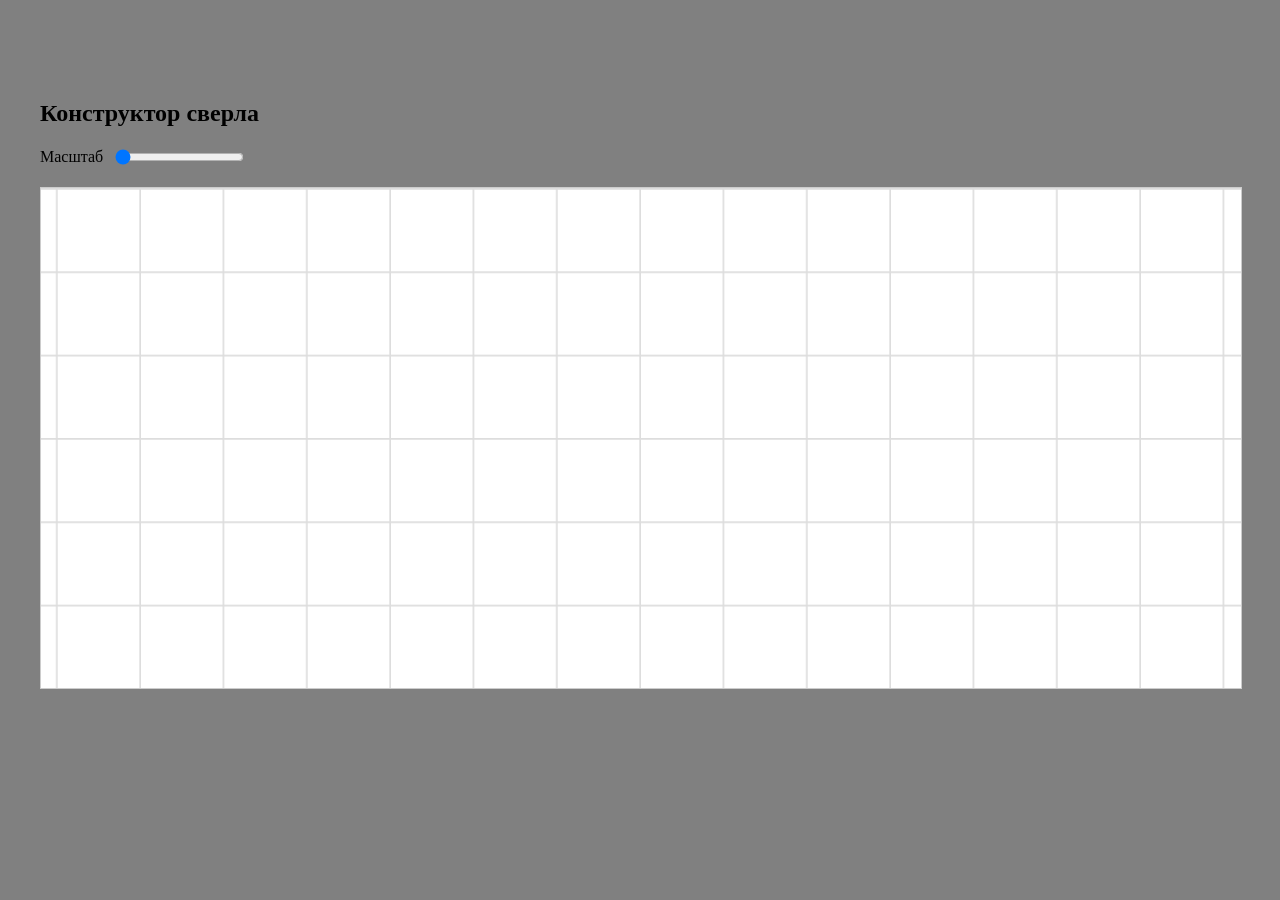
<file: constructor_project/tests/index1.html>
<!DOCTYPE html>
<html lang="ru">
<head>
  <meta charset="UTF-8">
  <meta name="viewport" content="width=device-width, initial-scale=1.0">
  <title>Конструктор сверла</title>
  <style>
    body {
      background-color: gray;
    }
    .container {
      margin: 100px auto 100px;
      max-width: 1200px;
    }
    label {
      display: flex;
      align-items: center;
      gap: 10px;
      margin-bottom: 20px;
    }
    .svg-container {
      background-color: #fff;
      width: 100%;
      max-width: 1200px;
      height: 500px;
      border: 1px solid #ccc;
      overflow: hidden;
    }
    .svg-container svg {
      width: 100%;
      height: 100%;
      display: block;
    }

    .grid-line {
      stroke: #ddd;
      stroke-width: 0.2;
    }
  </style>
</head>
<body>
  <div class="container">
    <h2>Конструктор сверла</h2>
    <div class="controls">
      <label>Масштаб<input id="scale" type="range" value="30" min="30" max="100" step="0.1"></label>
    </div>
    <div class="svg-container">
      <svg id="drill" viewBox="0 0 200 200">
        <!-- ===================================== DEFINITIONS ===================================== -->
        <defs>
          <!-- ================================= СЕТКА 5 × 5 ММ ================================= -->
          <pattern id="grid" width="5" height="5" patternUnits="userSpaceOnUse">
            <path d="M 0 0 L 5 0 L 5 5" fill="none" class="grid-line" />
          </pattern>
        </defs>
        <!-- ===================================== ФОН ===================================== -->
        <rect id="gridBackground" x="0" y="0" fill="url(#grid)" width="200" height="200"/>

      </svg>
    </div>
  </div>
  <script>
    const svg = document.querySelector('#drill');
    const zoomInput = document.querySelector('#scale');
    const gridBackground = document.querySelector('#gridBackground');
    const container = document.querySelector('.svg-container');

    function renderDrill() {
        const zoom = Number(zoomInput.value);

        const width = container.clientWidth / container.clientHeight * zoom;
        const height = container.clientHeight / container.clientHeight * zoom;

        const x = -width / 2;
        const y = -height / 2;

        svg.setAttribute('viewBox', `${x} ${y} ${width} ${height}`);
        gridBackground.setAttribute('x',x);
        gridBackground.setAttribute('y',y);
        gridBackground.setAttribute('width',width);
        gridBackground.setAttribute('height',height);
    }

    zoomInput.addEventListener('input',renderDrill);

    renderDrill();
  </script>
</body>
</html>
</file>
<file: constructor_project/style.css>
body {
  background-color: gray;
}
.container {
  margin: 100px auto 100px;
  max-width: 1200px;
}
.controls {
  max-width: 400px;
  width: 100%;
}
label {
  display: flex;
  align-items: center;
  justify-content: space-between;
  gap: 10px;
  margin-bottom: 20px;
}
.svg-container {
  background-color: #fff;
  width: 100%;
  max-width: 1200px;
  height: 500px;
  border: 1px solid #ccc;
  overflow: hidden;
}
.svg-container svg {
  width: 100%;
  height: 100%;
  display: block;
}




.axis {
  stroke: #999;
  stroke-width: 0.3;
  stroke-dasharray: 5 5;
}
.drill {
  stroke: black;
  stroke-width: 0.5;
  fill: none;
}
#bodyTop {
  stroke: red;
}
#bodyBottom {
  stroke: red;
}
.dimension {
  stroke: #555;
  stroke-width: 0.25;
}
text {
  font-size: 3px;
  fill: #333;
}
</file>
